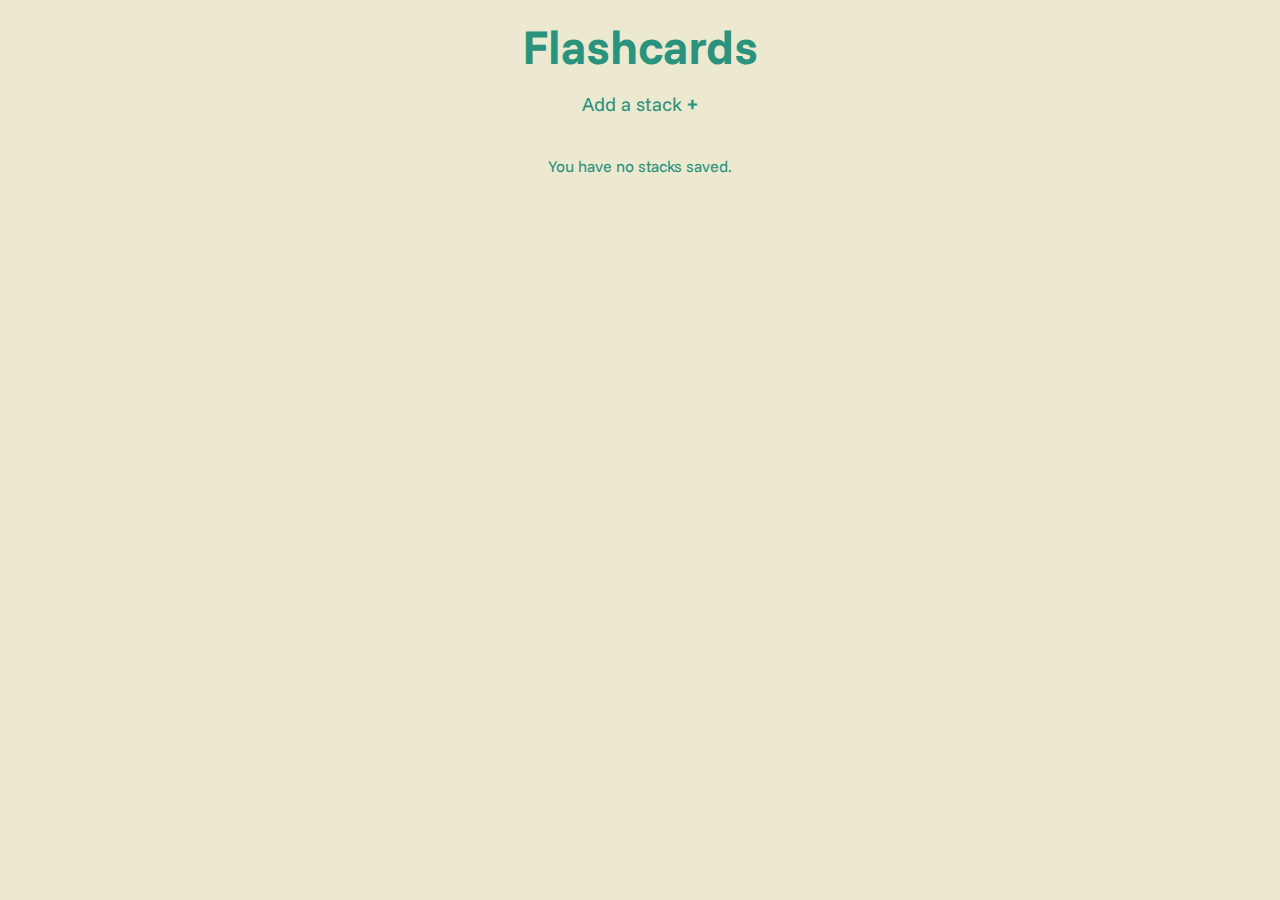
<file: index.html>
<!DOCTYPE html>

<html lang="en-us">
    <head>
        <meta charset="UTF-8" />
        <meta name="viewport" content="width=device-width, initial-scale=1.0" />
        <title>Flashcards</title>
        <link rel="icon" type="image/x-icon" href="assets/favicon.ico">
        <link rel="stylesheet" href="styles.css" />
        <script src="scripts.js"></script>
    </head>
    <body onload="setupStacks()">
        <h1>Flashcards</h1>
        <a href="add-stack.html" id="add-stack-button">Add a stack <strong>+</strong></a>
        <p id="no-stacks-message"></p>
        <div id="stack-list"></div>
    </body>
</html>
</file>
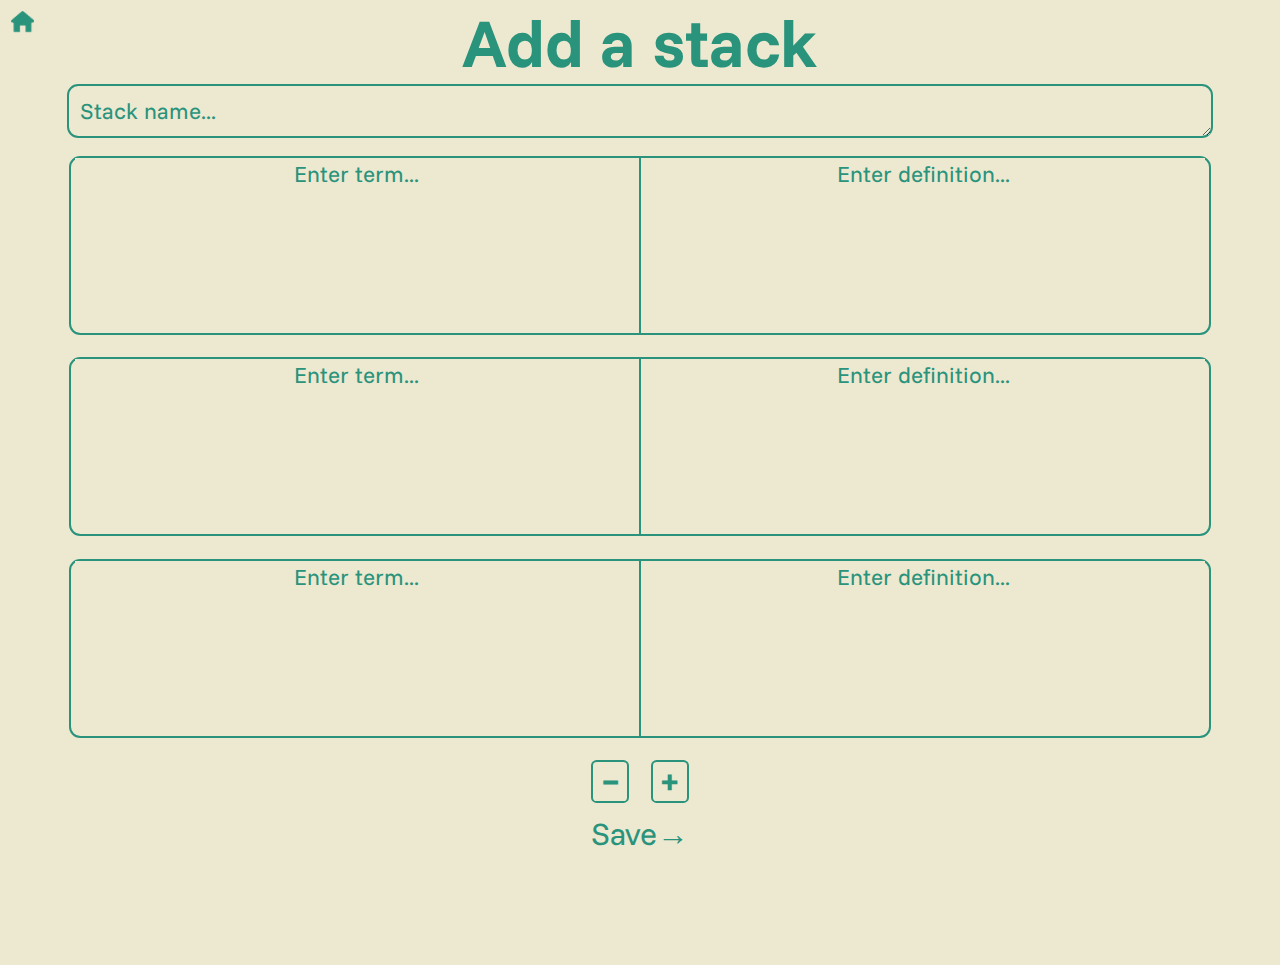
<file: add-stack.html>
<!DOCTYPE html>

<html lang="en-us">
    <head>
        <meta charset="UTF-8" />
        <meta name="viewport" content="width=device-width, initial-scale=1.0" />
        <title>Add a stack</title>
        <link rel="icon" type="image/x-icon" href="assets/favicon.ico">
        <link rel="stylesheet" href="styles.css" />
        <link rel="stylesheet" href="add-stack-styles.css" />
        <script src="scripts.js"></script>
    </head>
    <body onload="updateStack()">
        <h1 id="add-stack-page-title">Add a stack</h1>
        <textarea id="title-input" placeholder="Stack name..." rows="1"></textarea>
        <div id="card-input-list">
            <div class="card-input-container">
                <textarea class="term-input" placeholder="Enter term..." rows="10"></textarea>
                <textarea class="definition-input" placeholder="Enter definition..." rows="10"></textarea>
            </div>
        </div>
        <div id="add-subtract-buttons-container">
            <a id="add-subtract-button" onclick="removeCard()">&minus;</a><a id="add-subtract-button" onclick="addCard()">&plus;</a>
        </div>
        <a id="save-button" onclick="saveStack()">Save&rarr;</a>
        <p id="error-message"></p>
        <a onclick="addStackAreYouSure()"><img src="assets/home-icon.png" width="30" height="30" alt="Home" id="home-button" /></a>
        <div id="spacer"></div>
    </body>
</html>
</file>
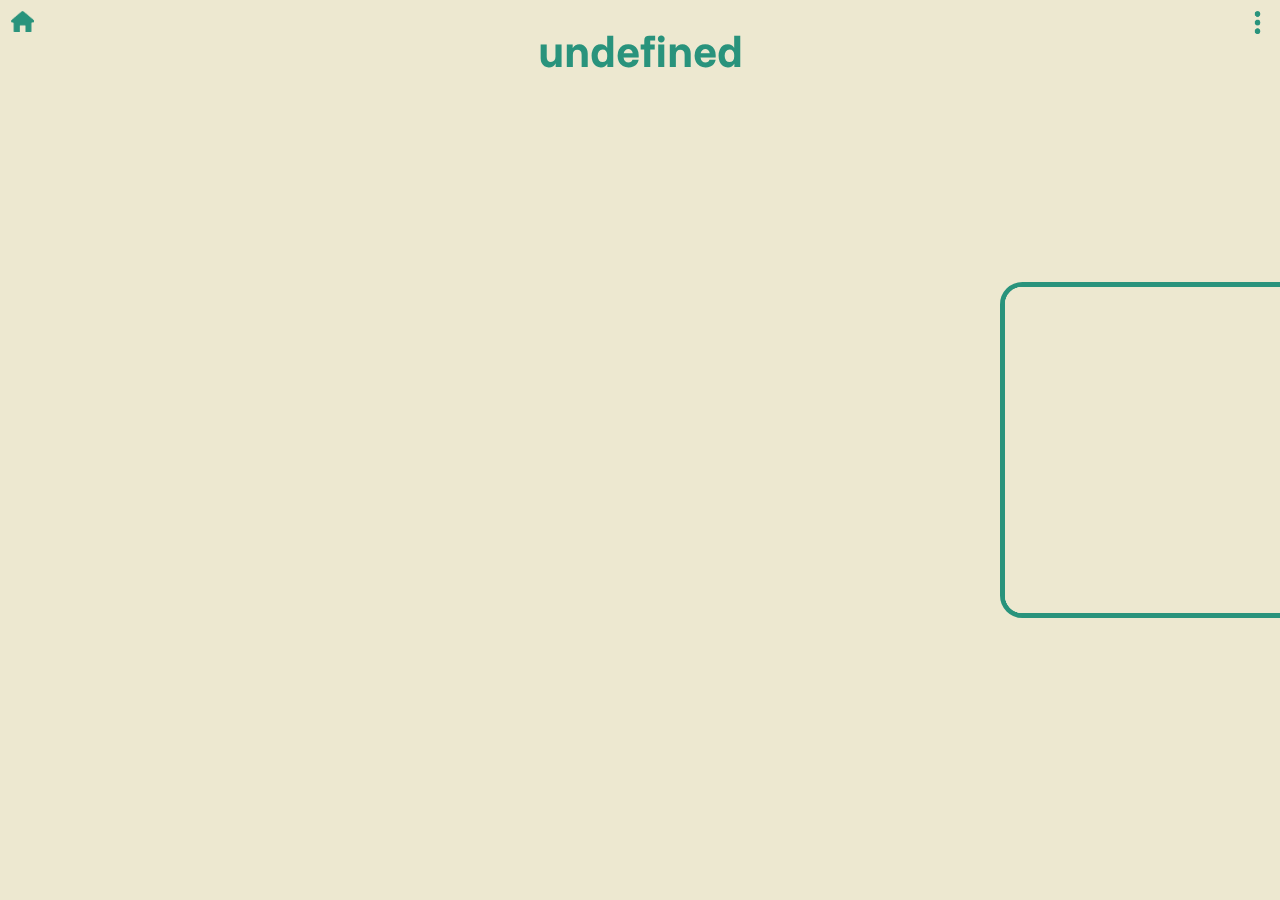
<file: viewer.html>
<!DOCTYPE html>

<html lang="en-us">
    <head>
        <meta charset="UTF-8" />
        <meta name="viewport" content="width=device-width, initial-scale=1.0" />
        <title>Stack Viewer</title>
        <link rel="icon" type="image/x-icon" href="assets/favicon.ico">
        <!-- <link rel="stylesheet" href="styles.css" /> -->
        <link rel="stylesheet" href="viewer-styles.css" />
        <script src="scripts.js"></script>
    </head>
    <body onload="setupViewer()">
        <h1 id="stack-title"></h1>
        <div id="card-container">
            <div class="card" id="current-card" onclick="flipCard()" hidden><div id="front"></div><div id="back"></div></div>
            <div class="card prev" onclick="goToPrevCard()" id="prev-card" hidden><div id="front"></div><div id="back"></div></div>
            <div class="card next" onclick="goToNextCard()" id="next-card"><div id="front"></div><div id="back"></div></div>
            <div class="card prevprev" id="prevprev-card"><div id="front"></div><div id="back"></div></div>
            <div class="card nextnext" id="nextnext-card"><div id="front"></div><div id="back"></div></div>
        </div>
        <a href="index.html"><img src="assets/home-icon.png" width="30" height="30" alt="Home" id="home-button" /></a>
        <div id="settings-dropdown">
            <img src="assets/settings-icon.png" width="30" height="30" alt="Settings" id="settings-button" />
            <div id="settings-dropdown-content">
                <a id="edit-dropdown-button" onclick="editStack()">Edit</a>
                <a id="flip-dropdown-button" onclick="invertCards()">Invert cards</a>
                <a id="delete-dropdown-button" onclick="viewerAreYouSure()">Delete</a>
            </div>
        </div>
        <p id="stack-progress-indicator"></p>
    </body>
</html>
</file>
<file: styles.css>
@import url('https://fonts.googleapis.com/css2?family=Funnel+Sans:ital,wght@0,300..800;1,300..800&display=swap');

:root {
    --background: #ede8d0;
    --background-dark: #e7e0c0;
    --primary: #29937c;
    --hover: #176554;
    --section-header-font-size: 3rem;
    --title-font-size: 12rem;
    --large-font-size: 1.4rem;
    --medium-font-size: 1.2rem;
    --small-font-size: 1rem;
}

* {
    -ms-overflow-style: none;
    scrollbar-width: none;
    color: var(--primary);
    margin: 0;
}

html {
    font-family: "Funnel Sans", sans-serif;
    background-color: var(--background);
    scroll-behavior: smooth;
    text-align: center;
}

/* Hide scrollbar for Chrome, Safari and Opera */
*::-webkit-scrollbar {
    display: none;
}

h1 {
    font-size: var(--section-header-font-size);
    margin: 1rem;
}

a {
    text-decoration: none;
    cursor: pointer;
}

#add-stack-button {
    background-color: var(--background);
    padding: .5rem;
    font-size: var(--medium-font-size);
}

#add-stack-button:hover {
    cursor: pointer;
}

#stack-list {
    margin: 1rem;
    /* display: flex;
    flex-wrap: wrap; */
    justify-content: center;
}

.stack-card {
    width: 50rem;
    height: auto;
    min-height: 10rem;
    padding: 1rem;
    margin: 1rem auto;
    border: 5px solid var(--primary);
    box-sizing: border-box;
    border-radius: 1rem;
    text-align: center;
    color: var(--primary);
    cursor: pointer;
    box-shadow: inset 0 0 0 0 var(--primary);
    transition: ease-out .25s;
    outline: none;
    align-content: center;
}
.stack-card:hover {
    box-shadow: inset 50rem 0 0 0 var(--primary);
    color: var(--background)
}
.stack-card > h1, .stack-card > p {
    color: var(--primary);
}
.stack-card:hover > h1, .stack-card:hover > p {
    color: var(--background);
}

#home-button {
    position: fixed;
    top: 0.5rem;
    left: 0.5rem;
    width: 1rem;
    height: auto;
}
</file>
<file: add-stack-styles.css>
@import url('https://fonts.googleapis.com/css2?family=Funnel+Sans:ital,wght@0,300..800;1,300..800&display=swap');

:root {
    --background: #ede8d0;
    --background-dark: #e7e0c0;
    --primary: #29937c;
    --hover: #176554;
    --section-header-font-size: 3rem;
    --title-font-size: 12rem;
    --large-font-size: 1.4rem;
    --medium-font-size: 1.2rem;
    --small-font-size: 1rem;
}

* {
    -ms-overflow-style: none;
    scrollbar-width: none;
    color: var(--primary);
    margin: 0;
}

html {
    font-family: "Funnel Sans", sans-serif;
    background-color: var(--background);
    scroll-behavior: smooth;
    text-align: center;
    font-size: var(--large-font-size);
}

#add-stack-page-title {
    width: 51rem;
    margin: auto;
}

#title-input {
    width: 50rem;
    background-color: var(--background);
    padding: 0.5rem;
    border-radius: .5rem;
    border: 2px solid var(--primary);
    font-family: "Funnel Sans", sans-serif;
    font-size: var(--small-font-size); 
}
#title-input::placeholder {
    font-family: "Funnel Sans", sans-serif;
    font-size: var(--small-font-size); 
    color: var(--primary);
}
#title-input:focus {
    outline: none;
}

#card-input-list {
    display: flex;
    flex-wrap: wrap;
    justify-content: center;
}

.card-input-container {
    width: 51rem;
    height: 8rem;
    margin: 0.5rem 0;
    border: 2px solid var(--primary);
    box-sizing: border-box;
    border-radius: .5rem;
    text-align: center;
    color: var(--primary);
    outline: none;
    align-content: center;
    background: linear-gradient(var(--primary), var(--primary)) no-repeat center/2px 100%;
}

.term-input, .definition-input {
    margin: 0;
    width: 49%;
    border: none;
    background-color: var(--background);
    height: 95%;
    text-align: center;
    font-size: var(--small-font-size);
    word-break: break-word;
    font-family: "Funnel Sans", sans-serif;
    font-size: var(--small-font-size);
    resize: none;
}
.term-input::placeholder, .definition-input::placeholder {
    color: var(--primary);
}
.term-input:focus, .definition-input:focus {
    outline: none;
}

#add-subtract-buttons-container {
    display: flex;
    justify-content: center;
}

#add-subtract-button {
    font-size: var(--large-font-size);
    font-weight: 900;
    border: 2px solid var(--primary);
    border-radius: .25rem;
    display: block;
    width: 1.5rem;
    margin: .5rem;
}

#save-button {
    font-size: var(--large-font-size);
    text-align: center;
}

#error-message {
    font-size: .8rem;
    font-style: italic;
}

#spacer {
    width: 100%;
    height: 5rem;
}
</file>
<file: viewer-styles.css>
@import url('https://fonts.googleapis.com/css2?family=Funnel+Sans:ital,wght@0,300..800;1,300..800&display=swap');

:root {
    --background: #ede8d0;
    --background-dark: #e7e0c0;
    --primary: #29937c;
    --hover: #176554;
    --red: #bd7373;
    --section-header-font-size: 3rem;
    --title-font-size: 12rem;
    --large-font-size: 1.4rem;
    --medium-font-size: 1.2rem;
    --small-font-size: 1rem;
}

* {
    -ms-overflow-style: none;
    scrollbar-width: none;
    color: var(--primary);
    margin: 0;
}

html {
    font-family: "Funnel Sans", sans-serif;
    background-color: var(--background);
    scroll-behavior: smooth;
    text-align: center;
    font-size: var(--large-font-size);
}

#stack-title {
    position: fixed;
    top: 1rem;
    left: 50%;
    transform: translate(-50%, 0);
}

#card-container {
    width: 100vw;
    height: 100vh;
}

.card {
    width: 50rem;
    height: 30rem;
    padding: 1rem;
    border: 5px solid var(--primary);
    box-sizing: border-box;
    border-radius: 1rem;
    text-align: center;
    color: var(--primary);
    cursor: pointer;
    outline: none;
    align-content: center;
    position: fixed;
    top: 50%;
    left: 50%;
    transform: translate(-50%, -50%);
    transition: all 0.75s;
    -moz-user-select: -moz-none;
    -khtml-user-select: none;
    -webkit-user-select: none;
    -ms-user-select: none;
    user-select: none;
    overflow: hidden;
    transform-style: preserve-3d;
}
.card #front,.card #back {
    position: absolute;
    top: 50%;
    left: 50%;
    transform: translate(-50%, -50%) rotateY(0);
    display: flex;
    align-items: center;
    justify-content: center;
    background-color: var(--background);
    width: 100%;
    height: 100%;
    transform-style: preserve-3d;
    transition: all 0.75s;
}
.card #front {
    z-index: 1;
    backface-visibility: hidden !important;
    -webkit-backface-visibility: hidden !important;
}
.card #back {
    z-index: 0;
    backface-visibility: visible;
}
.card.flipped {
    transform: rotateY(180deg) translate(50%, -50%) perspective(100rem);
}
.card.flipped #front, .card.flipped #back {
    transform: rotateY(180deg) translate(50%, -50%);
}

.card.prev {
    width: 25rem;
    height: 15rem;
    left: 0;
}

.card.next {
    width: 25rem;
    height: 15rem;
    left: 100%;
}

.card.prevprev {
    width: 25rem;
    height: 15rem;
    left: -50%;
}

.card.nextnext {
    width: 25rem;
    height: 15rem;
    left: 150%;
}

#home-button {
    position: fixed;
    top: 0.5rem;
    left: 0.5rem;
    width: 1rem;
    height: auto;
}

#settings-button {
    position: fixed;
    width: 1rem;
    height: auto;
    top: 0.5rem;
    left: calc(100% - 0.5rem);
    transform: translate(-100%, 0);
    cursor: pointer;
    padding-bottom: 0.5rem;
    padding-left: 0.5rem;
}
#settings-button:hover {
    padding-left: 3rem;
}

#settings-dropdown {
    position: fixed;
    display: inline-block;
}

#settings-dropdown-content {
    display: none;
    position: fixed;
    background-color: var(--background);
    min-width: 160px;
    border: 2px solid var(--primary);
    border-radius: 0.5rem;
    z-index: 1;
    top: 2rem;
    left: calc(100% - 0.5rem);
    transform: translate(-100%, 0);
    overflow: hidden;
}
#settings-dropdown-content:hover {
    display: block
}

#settings-dropdown-content a {
    color: var(--primary);
    padding: 12px 16px;
    text-decoration: none;
    display: block;
    border-bottom: 2px solid var(--primary);
    cursor: pointer;
}
#settings-dropdown-content a:last-child {
    border: none;
}
#settings-dropdown-content a:hover {
    background-color: var(--background-dark)
}
#delete-dropdown-button {
    color: var(--red) !important;
}

#settings-dropdown:hover #settings-dropdown-content, #settings-dropdown-content:hover {
    display: block;
}

#stack-progress-indicator {
    position: fixed;
    bottom: 1rem;
    left: 50%;
    transform: translate(-50%, 0);
}
</file>
